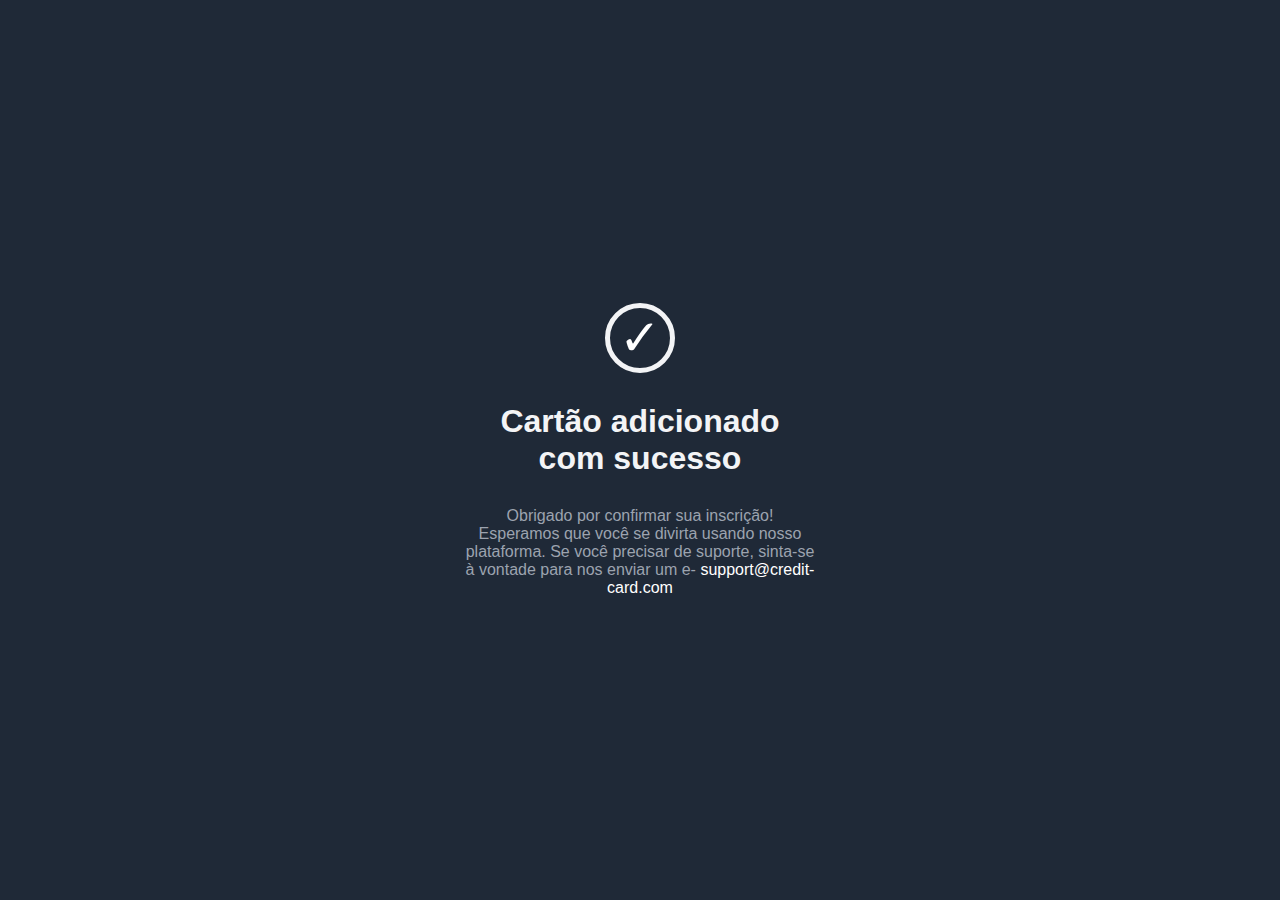
<file: thanks.html>
<!DOCTYPE html>
<html lang="en">
<head>
    <meta charset="UTF-8">
    <meta http-equiv="X-UA-Compatible" content="IE=edge">
    <meta name="viewport" content="width=device-width, initial-scale=1.0">
    <link rel="stylesheet" href="thanks.css">
    <title>Cartão adicionado com sucesso</title>
</head>
<body>
    <div id="content">
        <div id="check" ><span>&#x2713;</span></div>
        <h1>Cartão adicionado com sucesso</h1>
        <p>
            Obrigado por confirmar sua inscrição!
            Esperamos que você se divirta usando nosso
            plataforma. Se você precisar de suporte,
            sinta-se à vontade para nos enviar um e-
            <span>support@credit-card.com</span>
        </p>
    </div>
</body>
</html>
</file>
<file: thanks.css>
*{
    padding: 0;
    margin: 0;
    box-sizing: border-box;
    -webkit-font-smoothing: antialiased;
    -moz-osx-font-smoothing: grayscale;
    font-family: 'Source Sans Pro', sans-serif;
}

:root{
    font-size: 62.5%;
}

body{
    display: flex;
    justify-content: center;
    align-items: center;
    height: 100vh;
    background-color: #1F2937;
    font-size: 1.6rem;
    color: #f3f4f6;
}

#content{
    display: flex;
    flex-direction: column;
    justify-content: center;
    align-items: center;
    padding: 2.4rem;
    max-width: 40rem;
    margin: auto;
}

#check{
    margin-bottom: 3rem;
    display: flex;
    justify-content: center;
    align-items: center;
    width: 7rem;
    height: 7rem;
    border-radius: 50%;
    font-size: 5rem;
    background-color: #1F2937;
    border: .5rem solid #f3f4f6;
}

h1{
    text-align: center;
    margin-bottom: 3rem;
}

p{
    color: #9CA3AF;
    text-align: center;
}

span{
    color: white;
}

span:hover{
    cursor: pointer;
}
</file>
